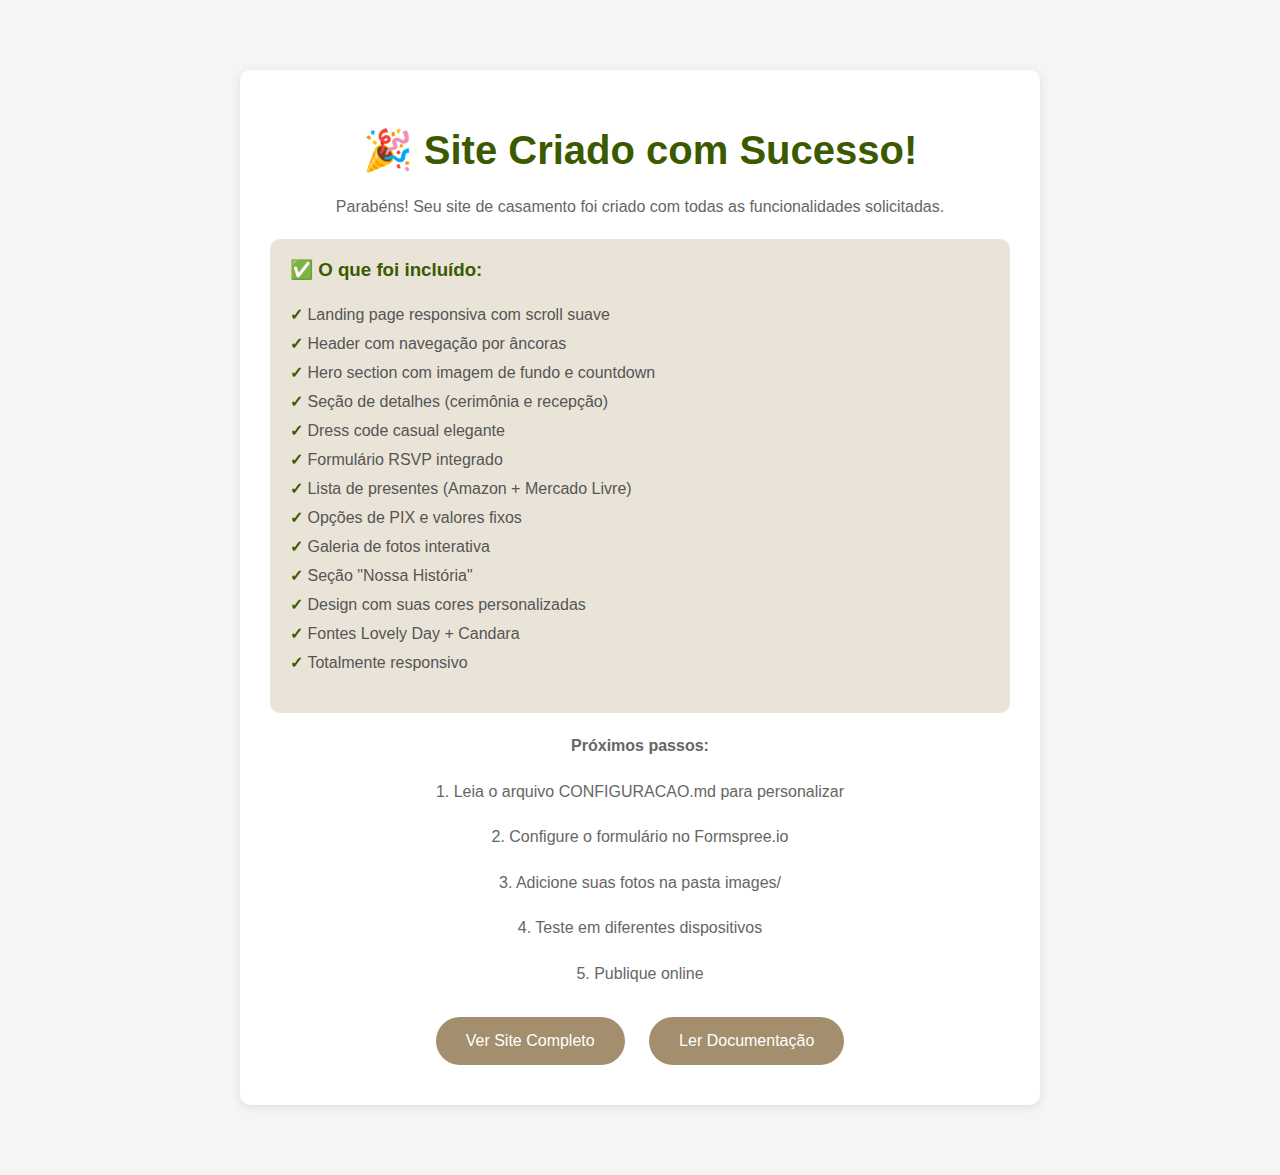
<file: teste.html>
<!DOCTYPE html>
<html lang="pt-BR">
<head>
    <meta charset="UTF-8">
    <meta name="viewport" content="width=device-width, initial-scale=1.0">
    <title>Teste Local - Casamento Carolina & Thiago</title>
    <style>
        body {
            font-family: Arial, sans-serif;
            max-width: 800px;
            margin: 50px auto;
            padding: 20px;
            background: #f5f5f5;
        }
        .container {
            background: white;
            padding: 30px;
            border-radius: 10px;
            box-shadow: 0 2px 10px rgba(0,0,0,0.1);
            text-align: center;
        }
        h1 {
            color: #3b5a00;
            font-size: 2.5rem;
            margin-bottom: 20px;
        }
        p {
            color: #666;
            line-height: 1.6;
            margin-bottom: 20px;
        }
        .btn {
            background: #a38e6d;
            color: white;
            padding: 15px 30px;
            text-decoration: none;
            border-radius: 25px;
            display: inline-block;
            margin: 10px;
            transition: background 0.3s ease;
        }
        .btn:hover {
            background: #3b5a00;
        }
        .checklist {
            text-align: left;
            background: #eae4d8;
            padding: 20px;
            border-radius: 10px;
            margin: 20px 0;
        }
        .checklist h3 {
            color: #3b5a00;
            margin-top: 0;
        }
        .checklist ul {
            list-style: none;
            padding: 0;
        }
        .checklist li {
            padding: 5px 0;
            color: #555;
        }
        .checklist li:before {
            content: "✓ ";
            color: #3b5a00;
            font-weight: bold;
        }
    </style>
</head>
<body>
    <div class="container">
        <h1>🎉 Site Criado com Sucesso!</h1>
        
        <p>Parabéns! Seu site de casamento foi criado com todas as funcionalidades solicitadas.</p>
        
        <div class="checklist">
            <h3>✅ O que foi incluído:</h3>
            <ul>
                <li>Landing page responsiva com scroll suave</li>
                <li>Header com navegação por âncoras</li>
                <li>Hero section com imagem de fundo e countdown</li>
                <li>Seção de detalhes (cerimônia e recepção)</li>
                <li>Dress code casual elegante</li>
                <li>Formulário RSVP integrado</li>
                <li>Lista de presentes (Amazon + Mercado Livre)</li>
                <li>Opções de PIX e valores fixos</li>
                <li>Galeria de fotos interativa</li>
                <li>Seção "Nossa História"</li>
                <li>Design com suas cores personalizadas</li>
                <li>Fontes Lovely Day + Candara</li>
                <li>Totalmente responsivo</li>
            </ul>
        </div>
        
        <p><strong>Próximos passos:</strong></p>
        <p>1. Leia o arquivo CONFIGURACAO.md para personalizar</p>
        <p>2. Configure o formulário no Formspree.io</p>
        <p>3. Adicione suas fotos na pasta images/</p>
        <p>4. Teste em diferentes dispositivos</p>
        <p>5. Publique online</p>
        
        <a href="index.html" class="btn">Ver Site Completo</a>
        <a href="README.md" class="btn">Ler Documentação</a>
    </div>
</body>
</html>
</file>
